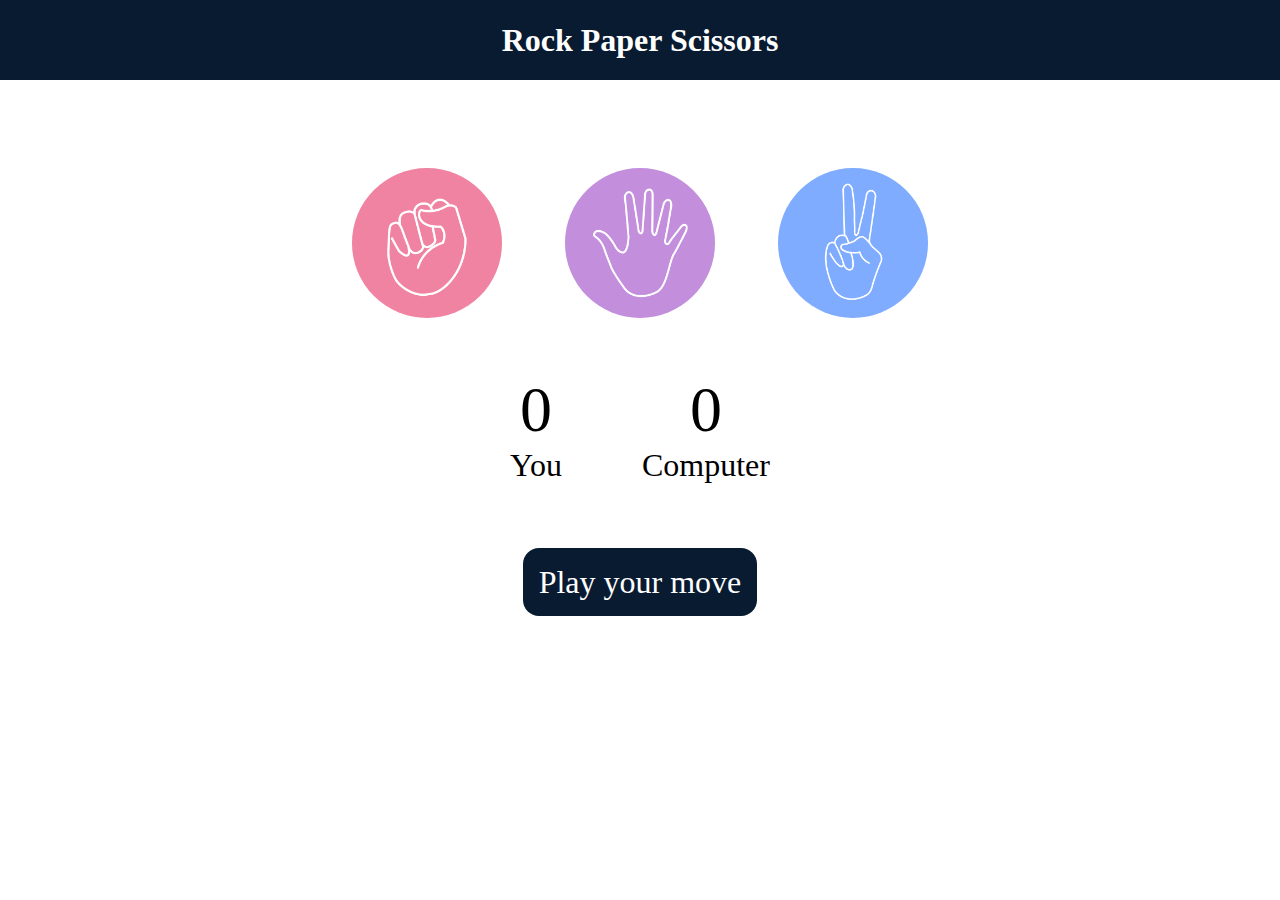
<file: Stone Paper And ScissorGame/index.html>
<!DOCTYPE html>
<html lang="en">
  <head>
    <meta charset="UTF-8" />
    <meta name="viewport" content="width=device-width, initial-scale=1.0" />
    <title>Rock Paper Scissors Game</title>
    <link rel="stylesheet" href="style.css" />
  </head>
  <body>
    <h1>Rock Paper Scissors</h1>
    <div class="choices">
      <div class="choice" id="rock">
        <img src="./image/rock.png" alt="Rock Image" />
      </div>
      <div class="choice" id="paper">
        <img src="./image/paper.png" alt="Paper Iamge"/>
      </div>
      <div class="choice" id="scissors">
        <img src="./image/scissors.png"  alt="Scissors Image"/>
      </div>
    </div>

    <div class="score-board">
      <div class="score">
        <p id="user-score">0</p>
        <p>You</p>
      </div>
      <div class="score">
        <p id="comp-score">0</p>
        <p>Computer</p>
      </div>
    </div>

    <div class="msg-container">
      <p id="msg">Play your move</p>
    </div>

    <script src="script.js"></script>
  </body>
</html>
</file>
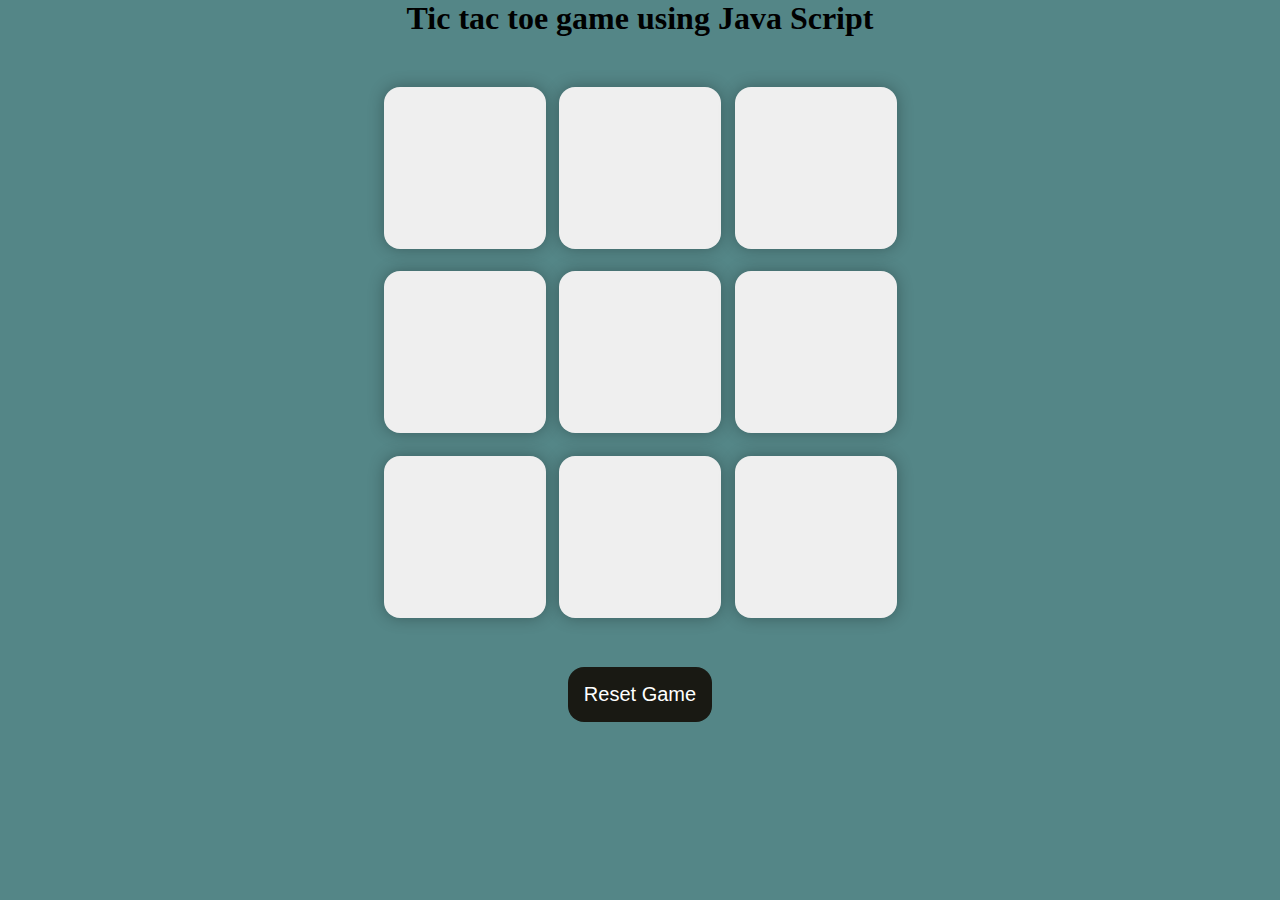
<file: Tic Tac Toe Game/index.html>
<!DOCTYPE html>
<html lang="en">

<head>
    <meta charset="UTF-8">
    <meta name="viewport" content="width=device-width, initial-scale=1.0">
    <title>Tic Tac Toe Game </title>
    <link rel="stylesheet" href="style.css" />
</head>

<body>
    <main>
        <h1>Tic tac toe game using Java Script</h1>
        <div class="msgContainer hide">
            <div class="winner">Winner</div>
            <button id="newGame">New Game</button>
        </div>

        <div class="container">
            <div class="game">
                <button class="box"></button>
                <button class="box"></button>
                <button class="box"></button>
                <button class="box"></button>
                <button class="box"></button>
                <button class="box"></button>
                <button class="box"></button>
                <button class="box"></button>
                <button class="box"></button>
            </div>
        </div>
        <button id="resetGame">Reset Game</button>
    </main>

    <script src="script.js"></script>
</body>

</html>
</file>
<file: Stone Paper And ScissorGame/style.css>
* {
    margin: 0;
    padding: 0;
    text-align: center;
}

h1 {
    display: flex;
    justify-content: center;
    flex-wrap: wrap;
    align-items: center;
    background-color: #081b31;
    color: #fff;
    height: 5rem;
    line-height: 5rem;

}
h5{
    display: flex;
    justify-content: center;
    flex-wrap: wrap;
    align-items: center;
    font-size: 2rem;
    gap: 5rem;
}

.choice {
    height: 165px;
    width: 165px;
    border-radius: 50%;
    display: flex;
    flex-wrap: wrap;
    justify-content: center;
    align-items: center;
}

img {
    height: 150px;
    width: 150px;
    object-fit: cover;
    border-radius: 50%;
}

  
.choice:hover {
    cursor: pointer;
    background-color: #616172;
  }


.choices {
    display: flex;
    justify-content: center;
    flex-wrap: wrap;
    align-items: center;
    gap: 3rem;
    margin-top: 5rem;
}

.score-board {
    display: flex;
    justify-content: center;
    align-items: center;
    font-size: 2rem;
    margin-top: 3rem;
    gap: 5rem;
}

#user-score,
#comp-score {
    font-size: 4rem;
}

.msg-container {
    margin-top: 5rem;
}

#msg {
    background-color: #081b31;
    color: #fff;
    font-size: 2rem;
    display: inline;
    padding: 1rem;
    border-radius: 1rem;
}
</file>
<file: Tic Tac Toe Game/style.css>
*{
    margin: 0;
    padding: 0;
}
body {
    background-color: #548687;
    text-align: center;
}
.container{
    height: 70vh;
    display: flex;
    justify-content: center;
    align-items: center;
}

.game{
    height: 60vmin;
    width: 60vmin;
    display: flex;
    flex-wrap: wrap;
    justify-content: center;
    align-items: center;
    gap: 1.5vmin;

}
.box{
    height: 18vmin;
    width: 18vmin;
    border: none;
    border-radius: 1rem;
    box-shadow: 0 0 1rem rgba(0,0,0,0.3);
    font-size: 8vmin;
    color: #b0413e;
}
#resetGame{
    padding: 1rem;
    font-size: 1.25rem;
    background-color: #191913;
    color: #fff;
    border-radius: 1rem;
    border: none;
}
.winner{
    margin: 2vmin;
    padding: 1rem;
    font-size: 1.25rem;
    background-color: #f1807c;
    font-size: x-large;
    border-radius: .6em;
}

#newGame{
    padding: 1rem;
    font-size: 1.25rem;
    background-color: #191913;
    color: #fff;
    border-radius: 1rem;
    border: none;
}

.hide{
    display: none;
}
</file>
